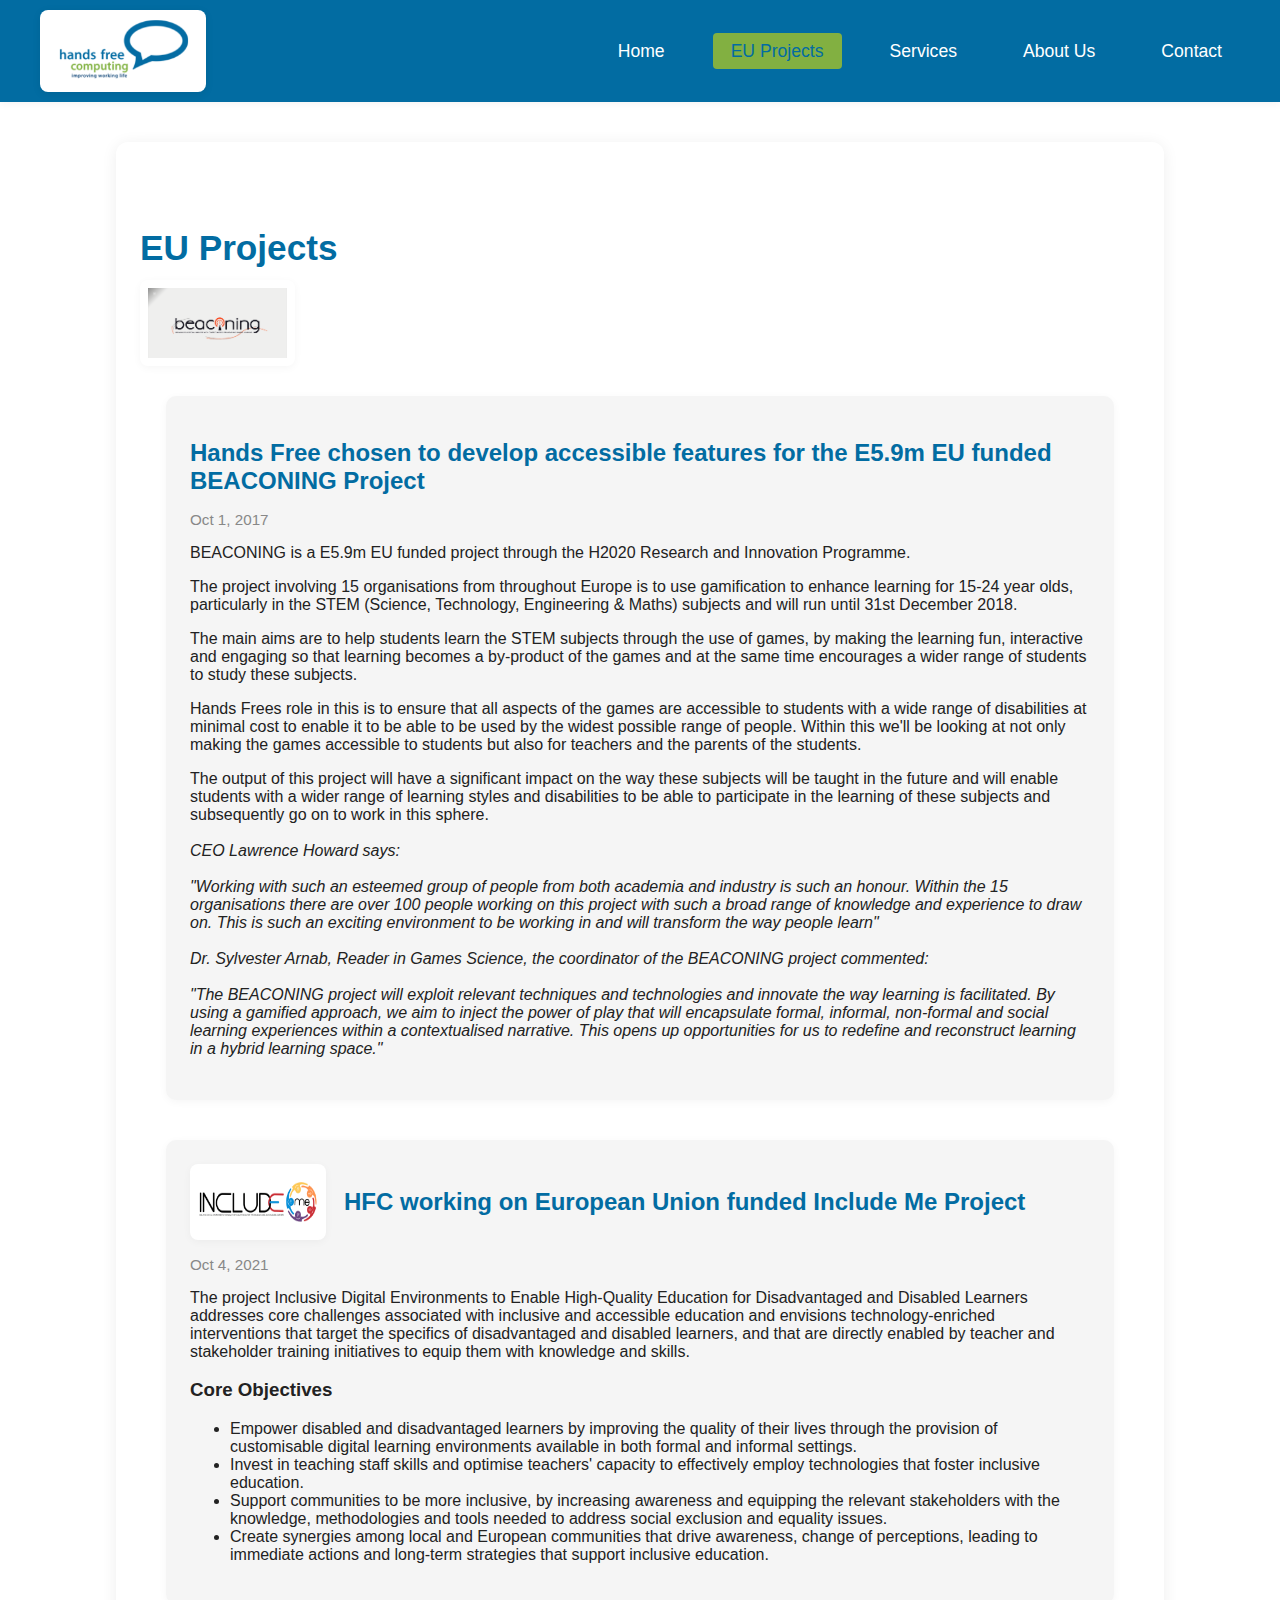
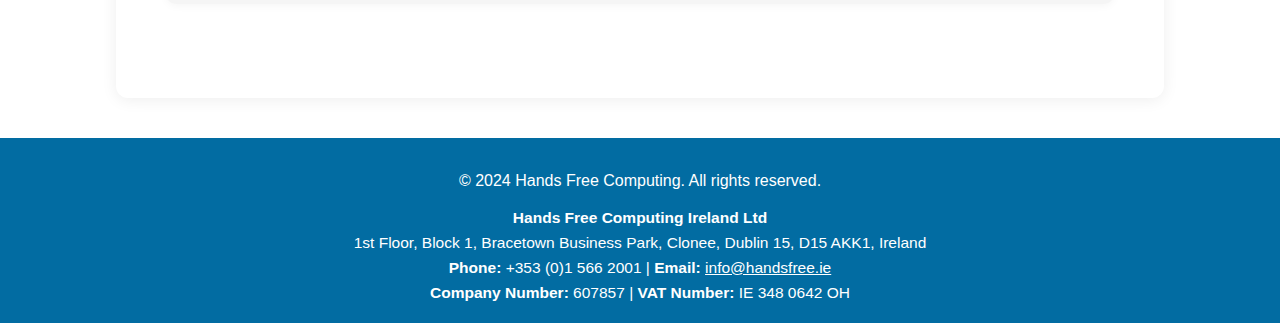
<file: eu-projects.html>
<!DOCTYPE html>
<html lang="en">
<head>
    <meta charset="UTF-8">
    <meta name="viewport" content="width=device-width, initial-scale=1.0">
    <title>EU Projects - Hands Free Computing</title>
    <link rel="stylesheet" href="assets/css/styles.css">
</head>
<body>
    <header>
        <div class="logo-nav">
            <img src="assets/img/hfc logo.png" alt="Hands Free Computing Logo" class="logo">
            <nav>
                <ul>
                    <li><a href="index.html#home">Home</a></li>
                    <li><a href="eu-projects.html" class="active">EU Projects</a></li>
                    <li><a href="services.html">Services</a></li>
                    <li><a href="about.html">About Us</a></li>
                    <li><a href="contact.html">Contact</a></li>
                </ul>
            </nav>
        </div>
    </header>
    <main>
        <section>
            <h1>EU Projects</h1>
            <div style="display:flex;gap:20px;align-items:center;flex-wrap:wrap;margin-bottom:30px;">
                <img src="assets/EU Projects/Beaconing Logo.png" alt="BEACONING Logo" style="height:70px;width:auto;max-width:160px;background:#fff;border-radius:8px;padding:8px;box-shadow:0 2px 8px rgba(0,0,0,0.04);">
            </div>
            <article style="background:#f5f5f5;border-radius:10px;padding:24px;box-shadow:0 2px 8px rgba(0,0,0,0.04);max-width:900px;margin:auto;">
                <h2>Hands Free chosen to develop accessible features for the E5.9m EU funded BEACONING Project</h2>
                <p style="color:#888;font-size:0.95em;">Oct 1, 2017</p>
                <p>BEACONING is a E5.9m EU funded project through the H2020 Research and Innovation Programme.</p>
                <p>The project involving 15 organisations from throughout Europe is to use gamification to enhance learning for 15-24 year olds, particularly in the STEM (Science, Technology, Engineering & Maths) subjects and will run until 31st December 2018.</p>
                <p>The main aims are to help students learn the STEM subjects through the use of games, by making the learning fun, interactive and engaging so that learning becomes a by-product of the games and at the same time encourages a wider range of students to study these subjects.</p>
                <p>Hands Frees role in this is to ensure that all aspects of the games are accessible to students with a wide range of disabilities at minimal cost to enable it to be able to be used by the widest possible range of people.  Within this we'll be looking at not only making the games accessible to students but also for teachers and the parents of the students.</p>
                <p>The output of this project will have a significant impact on the way these subjects will be taught in the future and will enable students with a wider range of learning styles and disabilities to be able to participate in the learning of these subjects and subsequently go on to work in this sphere.</p>
                <blockquote style="margin:18px 0;font-style:italic;">CEO Lawrence Howard says:<br><br>"Working with such an esteemed group of people from both academia and industry is such an honour.  Within the 15 organisations there are over 100 people working on this project with such a broad range of knowledge and experience to draw on.  This is such an exciting environment to be working in and will transform the way people learn"</blockquote>
                <blockquote style="margin:18px 0;font-style:italic;">Dr. Sylvester Arnab, Reader in Games Science, the coordinator of the BEACONING project commented:<br><br>"The BEACONING project will exploit relevant techniques and technologies and innovate the way learning is facilitated. By using a gamified approach, we aim to inject the power of play that will encapsulate formal, informal, non-formal and social learning experiences within a contextualised narrative. This opens up opportunities for us to redefine and reconstruct learning in a hybrid learning space."</blockquote>
            </article>
            <article style="background:#f5f5f5;border-radius:10px;padding:24px;box-shadow:0 2px 8px rgba(0,0,0,0.04);max-width:900px;margin:40px auto 0 auto;">
                <div style="display:flex;align-items:center;gap:18px;margin-bottom:16px;">
                    <img src="assets/EU Projects/Includeme.png" alt="INCLUDEME Logo" style="height:60px;width:auto;max-width:120px;background:#fff;border-radius:8px;padding:8px;box-shadow:0 2px 8px rgba(0,0,0,0.04);">
                    <h2 style="margin:0;">HFC working on European Union funded Include Me Project</h2>
                </div>
                <p style="color:#888;font-size:0.95em;">Oct 4, 2021</p>
                <p>The project Inclusive Digital Environments to Enable High-Quality Education for Disadvantaged and Disabled Learners addresses core challenges associated with inclusive and accessible education and envisions technology-enriched interventions that target the specifics of disadvantaged and disabled learners, and that are directly enabled by teacher and stakeholder training initiatives to equip them with knowledge and skills.</p>
                <h3>Core Objectives</h3>
                <ul>
                    <li>Empower disabled and disadvantaged learners by improving the quality of their lives through the provision of customisable digital learning environments available in both formal and informal settings.</li>
                    <li>Invest in teaching staff skills and optimise teachers' capacity to effectively employ technologies that foster inclusive education.</li>
                    <li>Support communities to be more inclusive, by increasing awareness and equipping the relevant stakeholders with the knowledge, methodologies and tools needed to address social exclusion and equality issues.</li>
                    <li>Create synergies among local and European communities that drive awareness, change of perceptions, leading to immediate actions and long-term strategies that support inclusive education.</li>
                </ul>
            </article>
        </section>
    </main>
    <footer>
        <p>&copy; 2024 Hands Free Computing. All rights reserved.</p>
        <div style="font-size:0.97em;line-height:1.6;margin-top:8px;">
            <strong>Hands Free Computing Ireland Ltd</strong><br>
            1st Floor, Block 1, Bracetown Business Park, Clonee, Dublin 15, D15 AKK1, Ireland<br>
            <strong>Phone:</strong> +353 (0)1 566 2001 | <strong>Email:</strong> <a href="mailto:info@handsfree.ie" style="color:#fff;text-decoration:underline;">info@handsfree.ie</a><br>
            <strong>Company Number:</strong> 607857 | <strong>VAT Number:</strong> IE 348 0642 OH
        </div>
    </footer>
</body>
</html>
</file>
<file: assets/css/styles.css>
body {
    font-family: 'Segoe UI', Arial, sans-serif;
    background-color: #ffffff;
    color: #222;
    margin: 0;
    padding: 0;
}

header {
    background: #026CA2;
    padding: 0;
    box-shadow: 0 2px 8px rgba(0,0,0,0.05);
}

.logo-nav {
    display: flex;
    align-items: center;
    justify-content: space-between;
    max-width: 1200px;
    margin: 0 auto;
    padding: 10px 30px;
}

.logo {
    height: 70px;
    width: auto;
    background: #fff;
    border-radius: 8px;
    padding: 6px 12px;
    box-shadow: 0 2px 8px rgba(0,0,0,0.08);
}

nav ul {
    list-style: none;
    margin: 0;
    padding: 0;
    display: flex;
    gap: 30px;
}

nav ul li a {
    color: #fff;
    text-decoration: none;
    font-size: 1.1em;
    font-weight: 500;
    padding: 8px 18px;
    border-radius: 4px;
    transition: background 0.2s, color 0.2s;
}

nav ul li a:hover, nav ul li a.active {
    background: #82B041;
    color: #026CA2;
}

main {
    max-width: 1000px;
    margin: 40px auto;
    padding: 30px 24px;
    background: #fff;
    border-radius: 12px;
    box-shadow: 0 2px 16px rgba(0,0,0,0.07);
}

section {
    margin-bottom: 48px;
    padding: 32px 0 16px 0;
    border-bottom: 1px solid #e0e6ef;
}

section:last-child {
    border-bottom: none;
}

h1, h2 {
    color: #026CA2;
    margin-bottom: 12px;
}

h1 {
    font-size: 2.2em;
    font-weight: 700;
}

h2 {
    font-size: 1.5em;
    font-weight: 600;
}

footer {
    background: #026CA2;
    color: #fff;
    text-align: center;
    padding: 18px 0;
    position: relative;
    bottom: 0;
    width: 100%;
    font-size: 1em;
    margin-top: 40px;
}

/* Accent and alternate brand colors for highlights or buttons */
.button, .accent {
    background: #82B041;
    color: #fff;
    border-radius: 4px;
    padding: 8px 16px;
    border: none;
    font-weight: 600;
    transition: background 0.2s;
}
.button:hover, .accent:hover, nav ul li a:hover, nav ul li a.active {
    background: #82B041;
    color: #026CA2;
}

.alt-purple {
    color: #6E5D91;
}

@media (max-width: 700px) {
    .logo-nav {
        flex-direction: column;
        gap: 16px;
        padding: 10px 8px;
    }
    main {
        padding: 10px 2vw;
    }
    nav ul {
        gap: 10px;
    }
    .logo {
        height: 50px;
    }
}
</file>
